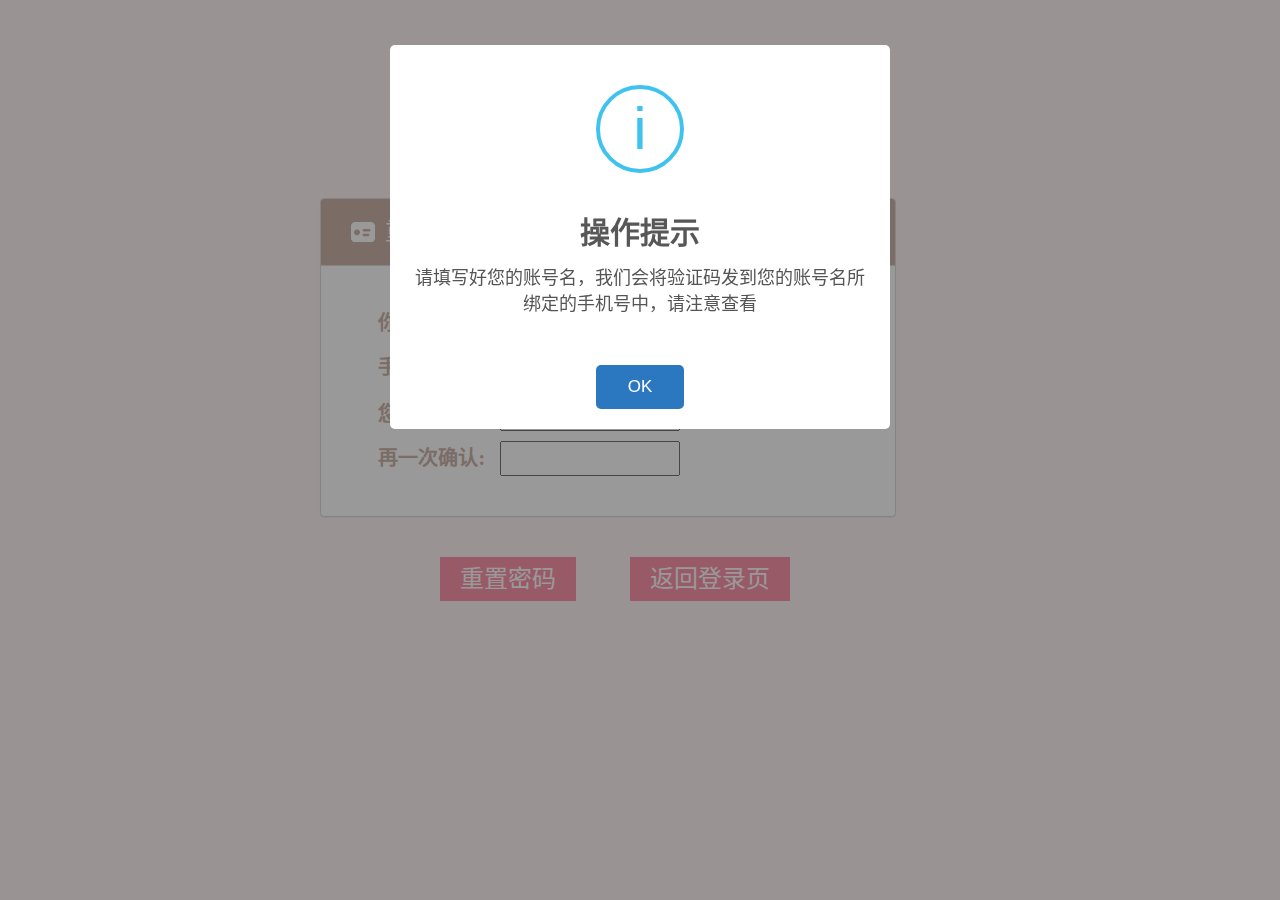
<file: src/help.html>
<!DOCTYPE html>
<html lang="zh-CN">
    <head>
        <meta charset="utf-8">
        <meta http-equiv="X-UA-Compatible" content="IE=edge">
        <meta name="viewport" content="width=device-width, initial-scale=1">
        <title>找回密码</title>
        <link href="font-awesome-4.7.0/css/font-awesome.min.css" rel="stylesheet">   
        <!-- Bootstrap -->
        <link href="Bootstrap/css/bootstrap.min.css" rel="stylesheet">
        <!-- SweetAlert -->
        <link rel="stylesheet" type="text/css" href="SweetAlert/dist/sweetalert2.min.css">
        <!--自己的样式文件 -->
        <link href="css/demo.css" rel="stylesheet">
        <link href="css/help.css" rel="stylesheet">         
        <!-- 以下两个插件用于在IE8以及以下版本浏览器支持HTML5元素和媒体查询，如果不需要用可以移除 -->
        <!--[if lt IE 9]>
        <script src="https://oss.maxcdn.com/libs/html5shiv/3.7.0/html5shiv.js"></script>
        <script src="https://oss.maxcdn.com/libs/respond.js/1.4.2/respond.min.js"></script>
        <![endif]-->
    </head>
    <body>
        <div>
            <div class="panel panel-default" id="panel2"> 
                <div class="panel-heading"><img src="images/info.png" alt="">重置密码</div>
                <div class="panel-body">
                    <div class="info-item">
                        <span class="info-title">你的账号名:</span>
                        <input type="text" placeholder="" id="username">
                    </div>
                    <div class="info-item">
                        <span class="info-title">手机验证码:</span>
                        <input type="text" placeholder="" id="codepassword">
                        <button class="btn btn-default" id="getCode">获取验证码</button>
                    </div>
                    <div class="info-item">
                        <span class="info-title">您的新密码:</span>
                        <input type="password" placeholder="" id="sn1">
                    </div>
                    <div class="info-item">
                        <span class="info-title">再一次确认:</span>
                        <input type="password" placeholder="" id="sn2">
                    </div>
                    
                </div>
            </div>
            <div class="text-center">
                <button class="btn btn-default" id="change">重置密码</button>
                <a href="welcome.html"><button class="btn btn-default" id="back">返回登录页</button></a>
            </div>
        </div>

        
        <!-- 如果要使用Bootstrap的js插件，必须先调入jQuery -->
        <script src="Bootstrap/js/jquery-3.1.1.min.js"></script>
        <!-- 包括所有bootstrap的js插件或者可以根据需要使用的js插件调用　-->
        <script src="Bootstrap/js/bootstrap.min.js"></script>
        <!-- SweetAlert -->
            <script src="SweetAlert/dist/sweetalert2.min.js"></script>
            <!-- for IE support -->
            <script src="SweetAlert/lib/es6-promise.min.js"></script>
        <!-- SweetAlert -->
        <script src="js/welcome.js"></script>
        <!-- 自己的js -->
        <script src="js/help.js"></script> 
    </body>
</html>
</file>
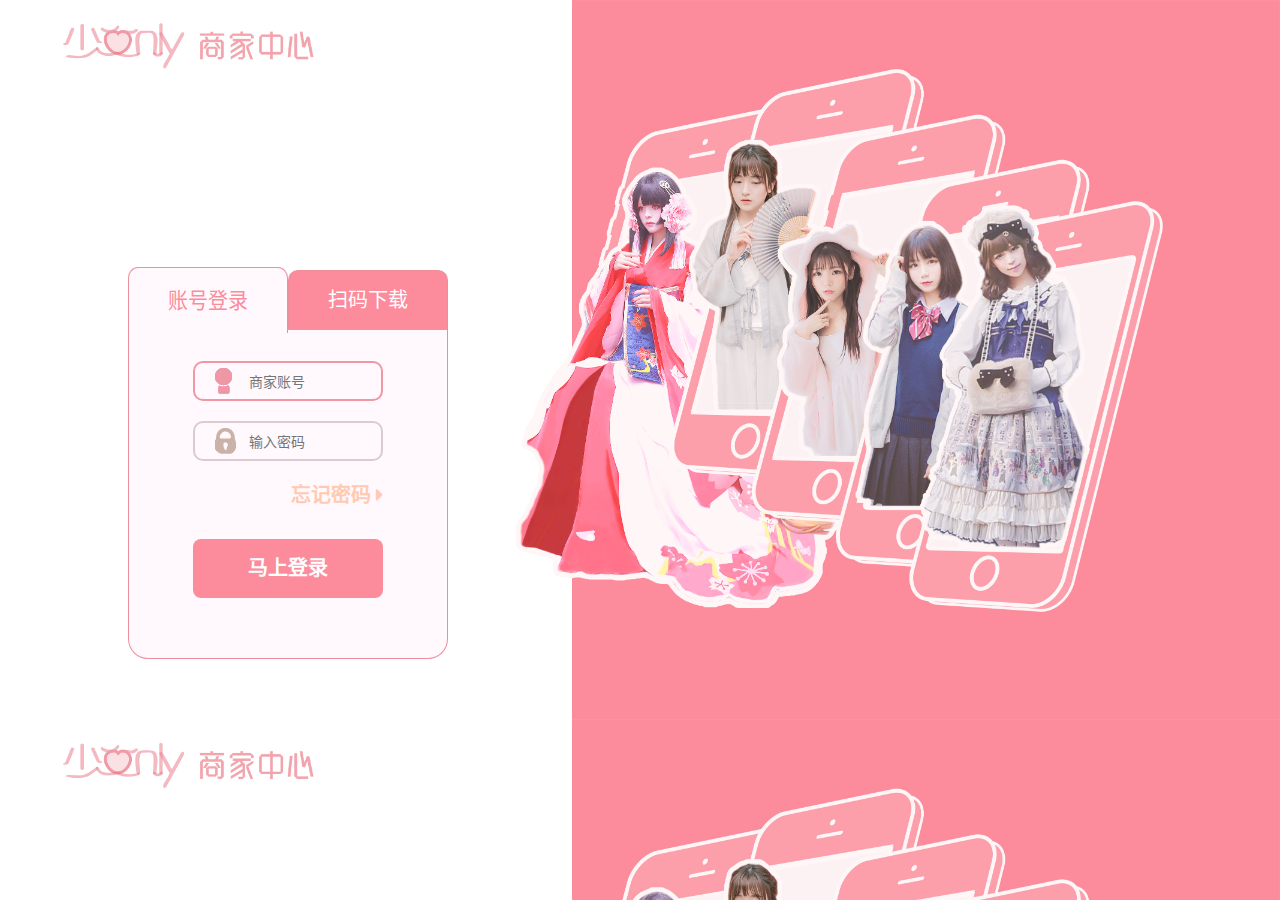
<file: src/welcome.html>
<!DOCTYPE html>
<html lang="zh-CN">
    <head>
        <meta charset="utf-8">
        <meta http-equiv="X-UA-Compatible" content="IE=edge">
        <meta name="viewport" content="width=device-width, initial-scale=1">
        <title>商家后台管理系统平台</title>
        <link href="font-awesome-4.7.0/css/font-awesome.min.css" rel="stylesheet">   
        <!-- Bootstrap -->
        <link href="Bootstrap/css/bootstrap.min.css" rel="stylesheet">
        <!-- SweetAlert -->
        <link rel="stylesheet" type="text/css" href="SweetAlert/dist/sweetalert2.min.css">
        <!--自己的样式文件 -->
        <link href="css/welcome.css" rel="stylesheet">        
        <!-- 以下两个插件用于在IE8以及以下版本浏览器支持HTML5元素和媒体查询，如果不需要用可以移除 -->
        <!--[if lt IE 9]>
        <script src="https://oss.maxcdn.com/libs/html5shiv/3.7.0/html5shiv.js"></script>
        <script src="https://oss.maxcdn.com/libs/respond.js/1.4.2/respond.min.js"></script>
        <![endif]-->
    </head>
    <body>
        <div id="logform">
            <ul class="nav nav-tabs" role="tablist" id="tab-list">
                <li class="active"><a href="#tab-write" role="tab" data-toggle="tab">账号登录</a></li>
                <li><a href="#tab-sweep" role="tab" data-toggle="tab">扫码下载</a></li>
            </ul>
            <div class="tab-content">
                <div class="tab-pane active" id="tab-write">
                    <div class="name focus">
                        <input type="text" placeholder="商家账号" id="username">
                    </div>
                    <div class="password">
                        <input type="password" placeholder="输入密码" id="password_hash">
                    </div>
                    <div class="forget">
                        <a href="help.html">忘记密码 <span class="fa fa-caret-right"></span></a>
                    </div>
                    <button class="login" id="login">马上登录</button>
                </div>
                <div class="tab-pane" id="tab-sweep">
                    
                </div>
            </div>






        </div>





        
        <!-- 如果要使用Bootstrap的js插件，必须先调入jQuery -->
        <script src="Bootstrap/js/jquery-3.1.1.min.js"></script>
        <!-- 包括所有bootstrap的js插件或者可以根据需要使用的js插件调用　-->
        <script src="Bootstrap/js/bootstrap.min.js"></script>
        <!-- SweetAlert -->
            <script src="SweetAlert/dist/sweetalert2.min.js"></script>
            <!-- for IE support -->
            <script src="SweetAlert/lib/es6-promise.min.js"></script>
        <!-- SweetAlert -->
        <script src="js/welcome.js"></script> 
    </body>
</html>
</file>
<file: src/css/demo.css>
body{
  padding-top: 70px;/*有顶部固定导航条时设置*/
  font-family: Microsoft YaHei;
  background-color: #fff6f7;

}

button:focus{
	outline: 0!important;
}

textarea:focus{
	outline: 0!important;
}

a:focus{
	outline: 0!important;
}

input:focus{
	outline: 0!important;
}

select:focus{
	outline: 0!important;
}

.disableLink{           /*链接无效化*/
	pointer-events:none;
	color:#afafaf;
	cursor:default;
}

.unselectable {         /* 禁止选中文字 */
   -moz-user-select:none;
   -webkit-user-select: none;
   -ms-user-select: none;
    user-select: none;
}

.navbar-default{
	background-color: #FFF;
}


.navbar-nav{
	float: right;
	padding-right: 50px;
}

.navbar-nav img{
	position: relative;
	bottom: 5px;
}

.navbar-nav>li{
	margin:6px 20px; 
	height: auto;
}

.navbar-default .navbar-nav>li>a{
	color: #d8c4bd;
	font-size: 20px;
	font-family: Microsoft YaHei;
}

.navbar-default .navbar-nav>li>a:link{
	color: #d8c4bd;
}

.navbar-default .navbar-nav>li>a:visited{
	color: #d8c4bd;
}

.navbar-default .navbar-nav>li>a:hover{
	/* color: #ff9fad; */                              /* 粉红 */
	color: #d8c4bd;
}

.navbar-default .navbar-nav>li>a:active{
	color: #d8c4bd;
}

.brand{
	width: 15%;
	height: 100%;
}

.menu{
	position: fixed;
	left: 0;
	width: 15%;
	height: 100%;
	background-color: #ff9fad;
}

.menu>div:first-child{
	padding: 20px 10px; 
}

.list-group-item{
	background-color: inherit;
	color: #FFF;
	text-align: left;
	border: none;
	font-size: 18px;
	font-weight: 100;
}

#index{
	font-size: 22px;
	padding-left: 20%;
	text-align: left;
}

a.list-group-item{
	color: #FFF;
	text-align: left;
	padding-left: 35%;
}

a.list-group-item:link{
	background-color: #ff9fad;
	color: #FFF;
}

a.list-group-item:visited{
	background-color: #ff9fad;
	color: #FFF;
}


a.list-group-item:hover{
	background-color: #ff80a6;
	color: #FFF;
}


a.list-group-item:active{
	color: #FFF;
	background-color: #ff9fad;
}

.listTitle{
	padding-top: 20px;
	padding-bottom: 20px;
}

div.list-group-item{
	font-size: 22px;
	padding-left: 20%;
	text-align: left;
}

.onSelect{
	background-color: #e57394!important;
}

.avatar{
	border-radius: 50%;
	border: 3px solid #ff9fad;
/*	width: 30%;
	height: 30%;*/
	width: 85px;
	height: 85px;
}

.avatar,.info{
	display: inline-block;
}

.info{
	position: relative;
	top:10px;
	left: 10px; 
}

.info1{
	list-style-type:none;
	font-size: 20px;
	color: #FFF;
}

.info2{
	list-style-type: none;
	font-size: 14px;
	color: #FFF;
	margin-top: 5px;
}

.info ul{
	padding-left: 0;
	position: relative;
	top: 10px;
}

.list-group-item > span > img{
	margin-right: 4%;
}

.right-container{
	margin-left: 15%;
}

.right-container,.menu{
	display: block;
}

.swal2-modal{
	position: fixed;
	left: 50%;
	top: 50%;
}

/* 分页导航样式 */

.pagination>a,.pagination>span{
	position: relative;
    float: left;
    padding: 6px 12px;
    line-height: 1.42857143;
    color: #c2aaa8;
    text-decoration: none;
    background-color: #ffe4e9;
    border: none;
    margin:0px 2px;
}

.pagination>a,.pagination>span,.pagination>input{
	float: left;
}



.pagination>li>a{
	background-color: #ffe4e9;
	color: #c2aaa8;
	border:none;
	margin:0px 2px;
}

.pagination>.active{
	background-color: #ff94ac;
	color: #FFF;
}


.pagination>.active:link{
	background-color: #ff94ac;
	color: #FFF;
}

.pagination>.active:visited{
	background-color: #ff94ac;
	color: #FFF;
}

.pagination>.active:hover{
	background-color: #ff94ac;
	color: #FFF;
}

.pagination>.active:active{
	background-color: #ff94ac;
	color: #FFF;
}

.pagination>a:link{
	background-color: #ffe4e9;
	color: #c2aaa8;
}

.pagination>a:visited{
	background-color: #ffe4e9;
	color: #c2aaa8;
}

.pagination>a:hover{
	background-color: #ff94ac;
	color: #FFF;
}

.pagination>a:active{
	background-color: #ffe4e9;
	color: #c2aaa8;
}

.pagination>a:focus{
	background-color: #ffe4e9;
	color: #c2aaa8;
}

.jump-ipt{
	width: 50px;
	padding: 4px 12px;
	color: #c2aaa8;
}

/* 分页导航样式 */




@media(max-width: 1440px){
	.brand{
		margin-top: 10px;
	}

	.right-container{
		margin-left: 15%;
	}

	div.list-group-item{
		font-size: 20px;
		padding-left: 15%;
	}

	#index{
		font-size: 20px;
		padding-left: 15%;
	}

	.list-group-item{
		font-size: 16px;
	}

	.avatar{
		width: 80px;
		height: 80px;
	}
	
	.info1{
		font-size: 18px;
	}

	.info2{
		font-size: 12px;
	}

	.info{
		top: 0;
	}

}

/* 以下为页面样式 */
</file>
<file: src/css/help.css>
#panel2{
	width: 45%;
	margin-top: 10%;
	margin-left: 25%;
}

.panel-default>.panel-heading{
	background-color: #cdb5ab;
	padding:15px 30px;
	color: #fff;
	font-size: 25px;
}

.panel-heading>img{
	margin-right: 10px;
	position: relative;
	bottom: 2px;
}

.panel-body{
	padding-top: 30px;
	padding-bottom: 30px;
	padding-left: 10%;
	color: #cdb5ab;
	font-size: 20px;
}

.info-item{
	margin: 10px 0px;
}

.info-item>.info-title{
	margin-right: 10px;
	font-weight: bold;
}

.info-item>.info-data{
	overflow: hidden;
}

#change,#back{
	background-color: #ff96ad;
	color: #fff;
	border-radius: 0;
	padding: 5px 20px; 
	margin-top: 20px;
	border: 0;
	font-size: 24px;
	margin-right: 50px;
}


.info-item>input{
	width: 180px;
}
</file>
<file: src/css/welcome.css>
body{
	background-image:url(../images/welcome.jpg);
	background-size:100% auto;
	font-family: "Microsoft YaHei";
}

input:focus{
	outline: 0!important;
}

#logform{
	position: absolute;
	left: 10%;
	top: 30%;
	width: 20%;
}

.name{
	border:solid 2px #ddcace;
	border-radius: 10px;
	height:40px;
	background:url(../images/logoff.png) no-repeat 0;
	background-position: 20px center;
	margin-bottom: 20px;
	padding-left: 20px;
}

.name.focus{
	background:url(../images/logoff-focus.png) no-repeat 0;
	background-position: 20px center;
}

.password.focus{
	background:url(../images/password-focus.png) no-repeat 0;
	background-position: 20px center;
}

.password{
	border:solid 2px #ddcace;
	border-radius: 10px;
	height:40px;
	background:url(../images/password.png) no-repeat 0;
	background-position: 20px center;
	padding-left: 20px;
}

.name input,.password input{
	float:left;
	border:none;
	background:none;
	height:40px;
	line-height:30px;
	width:100%; 
	text-indent:32px;
}

.forget{
	width: 100%;
	margin-top: 20px;
}

.forget a{
	float: right;
	color: #ffcab2;
	font-size: 20px;
	font-weight: bold;
}

.login{
	width: 100%;
	color: #fff;
	font-size: 20px;
	border: 0;
	border-radius: 8px;
	background-color: #fc8c9c;
	padding-top: 15px;
	padding-bottom: 15px;
	font-weight: bold;
	margin-top: 30px;
}

.focus{
	border:solid 2px #ef97a5;
}

#tab-write,#tab-sweep{
	padding: 10% 20%;
	background-color: #fff9fd;
	border: 1px solid #ee8e9c;
	border-top: 0;
	border-bottom-right-radius:20px;
	border-bottom-left-radius:20px;
	height: 330px;
}

#tab-list li{
	width: 50%;
	text-align: center;
}

#tab-list>li>a{
	background-color: #fc8c9c;
	color: #fff;
	margin-right: 0;
	border: 1px solid #ee8e9c;
	border-top-left-radius:10px;
	border-top-right-radius:10px;
	border-bottom: 0;
	font-size: 20px;
	padding: 15px 30px;
}

#tab-list>.active>a{
	background-color: #fff9fd;
	color: #fc8c9c;
	transform: scale(1,1.1);
	-ms-transform: scale(1,1.1);	/* IE 9 */
	-webkit-transform: scale(1,1.1);	/* Safari 和 Chrome */
	-o-transform: scale(1,1.1);	/* Opera */
	-moz-transform: scale(1,1.1);            /* Firefox */

}

.nav-tabs{
	border-bottom: 0;
}

@media (max-width: 1440px) {
	#logform{
		width: 25%;
	}	
}
</file>
